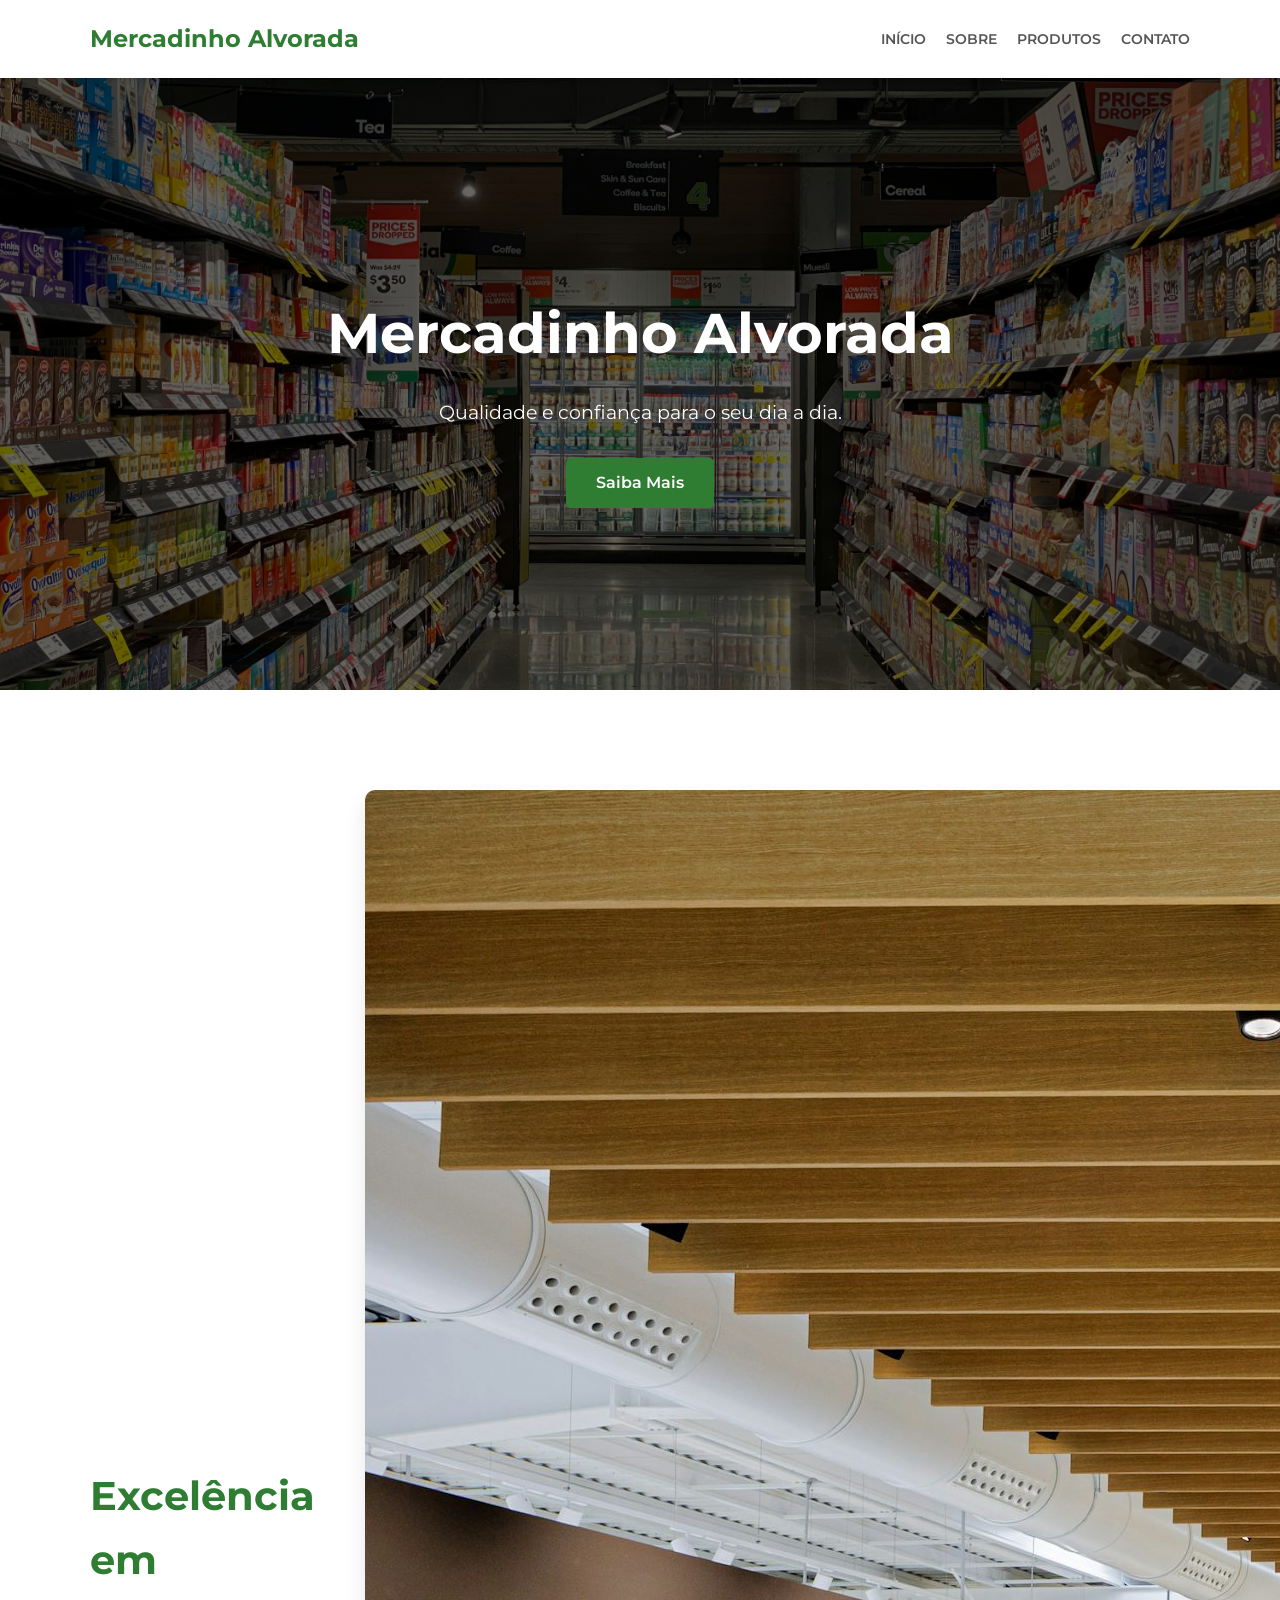
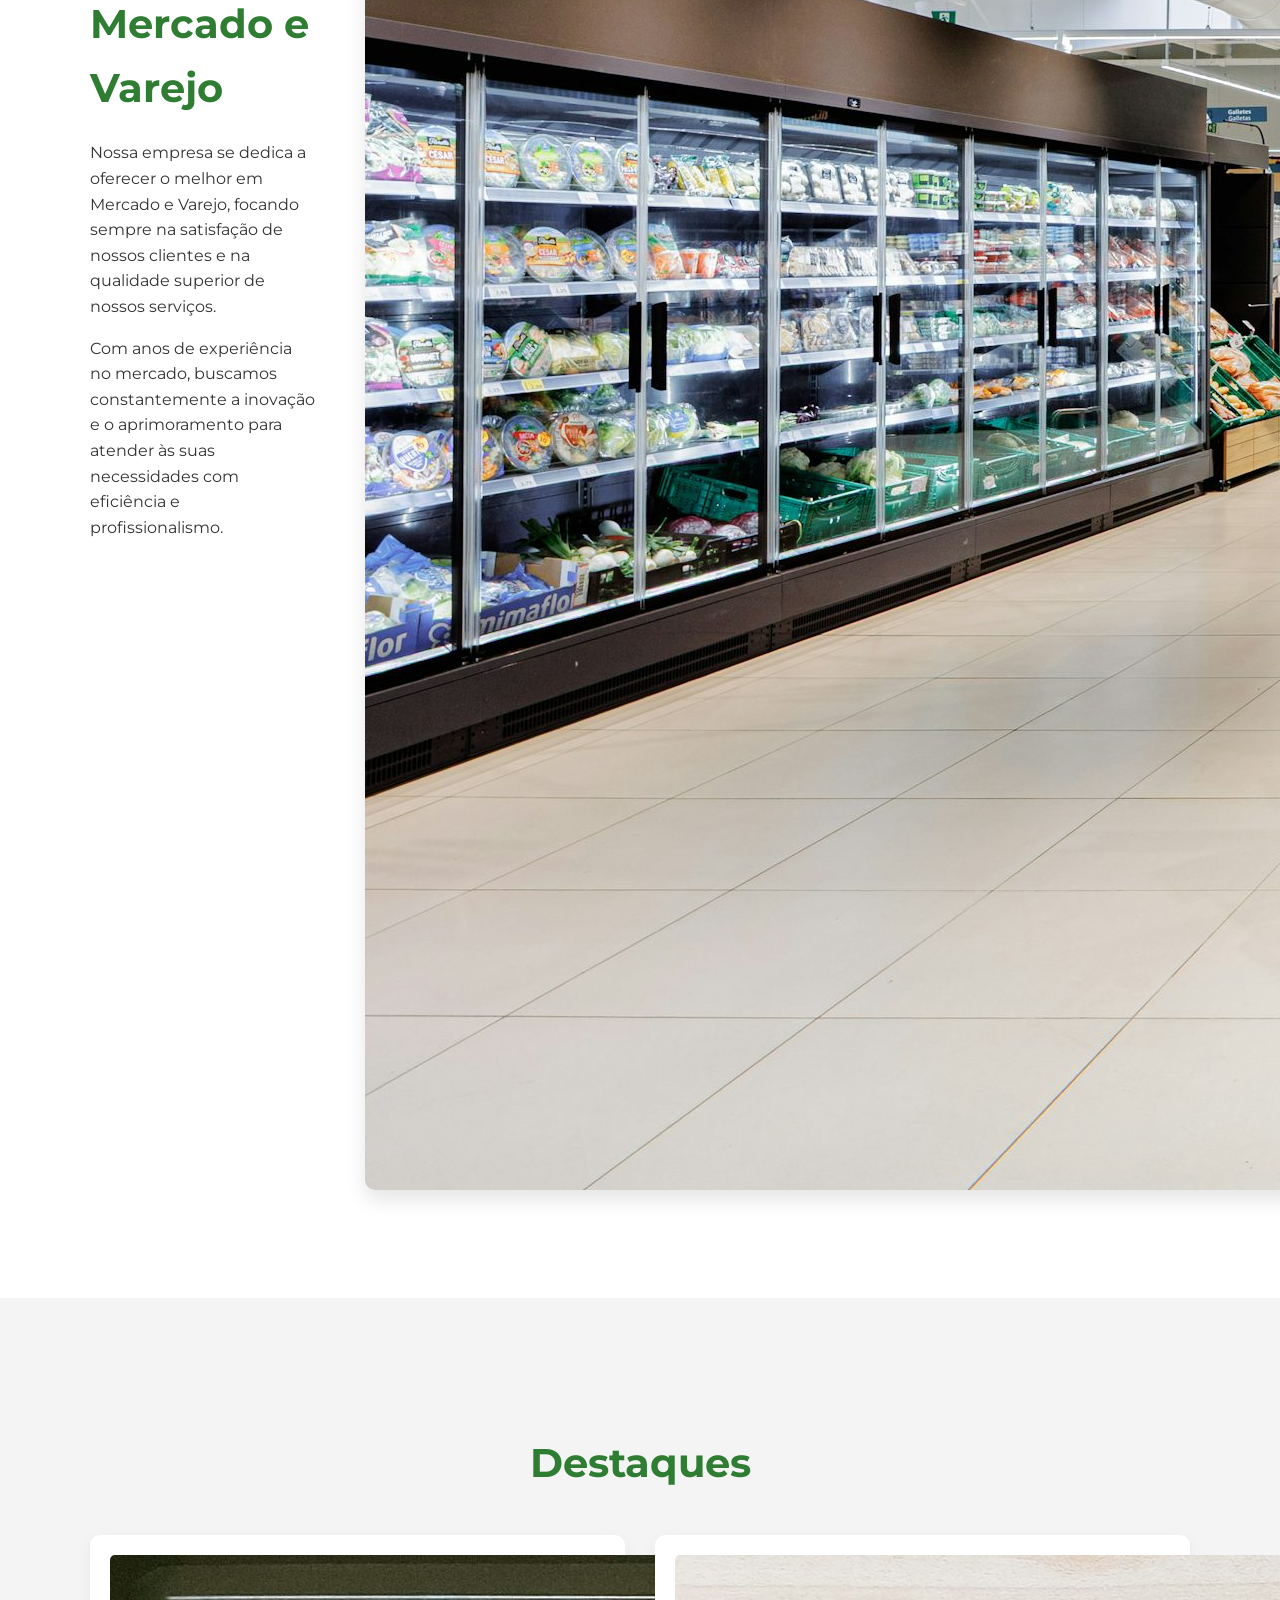
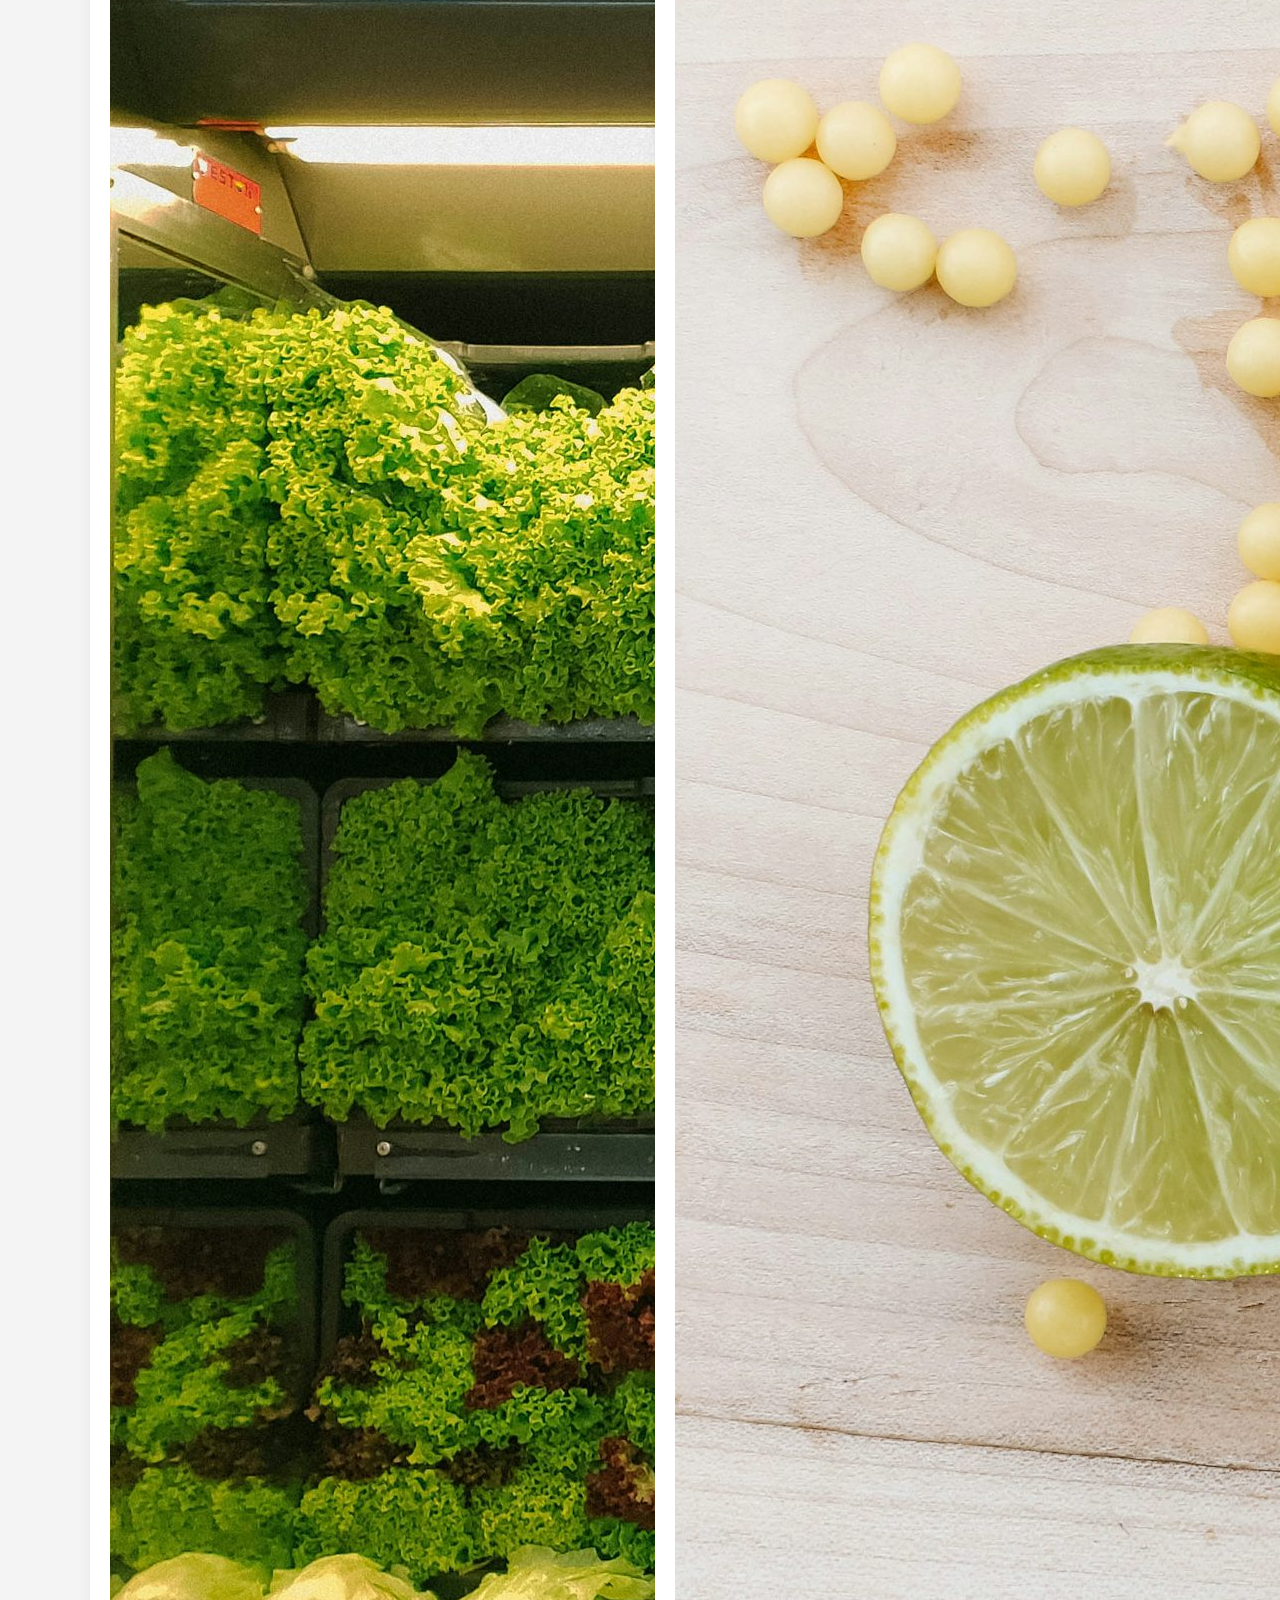
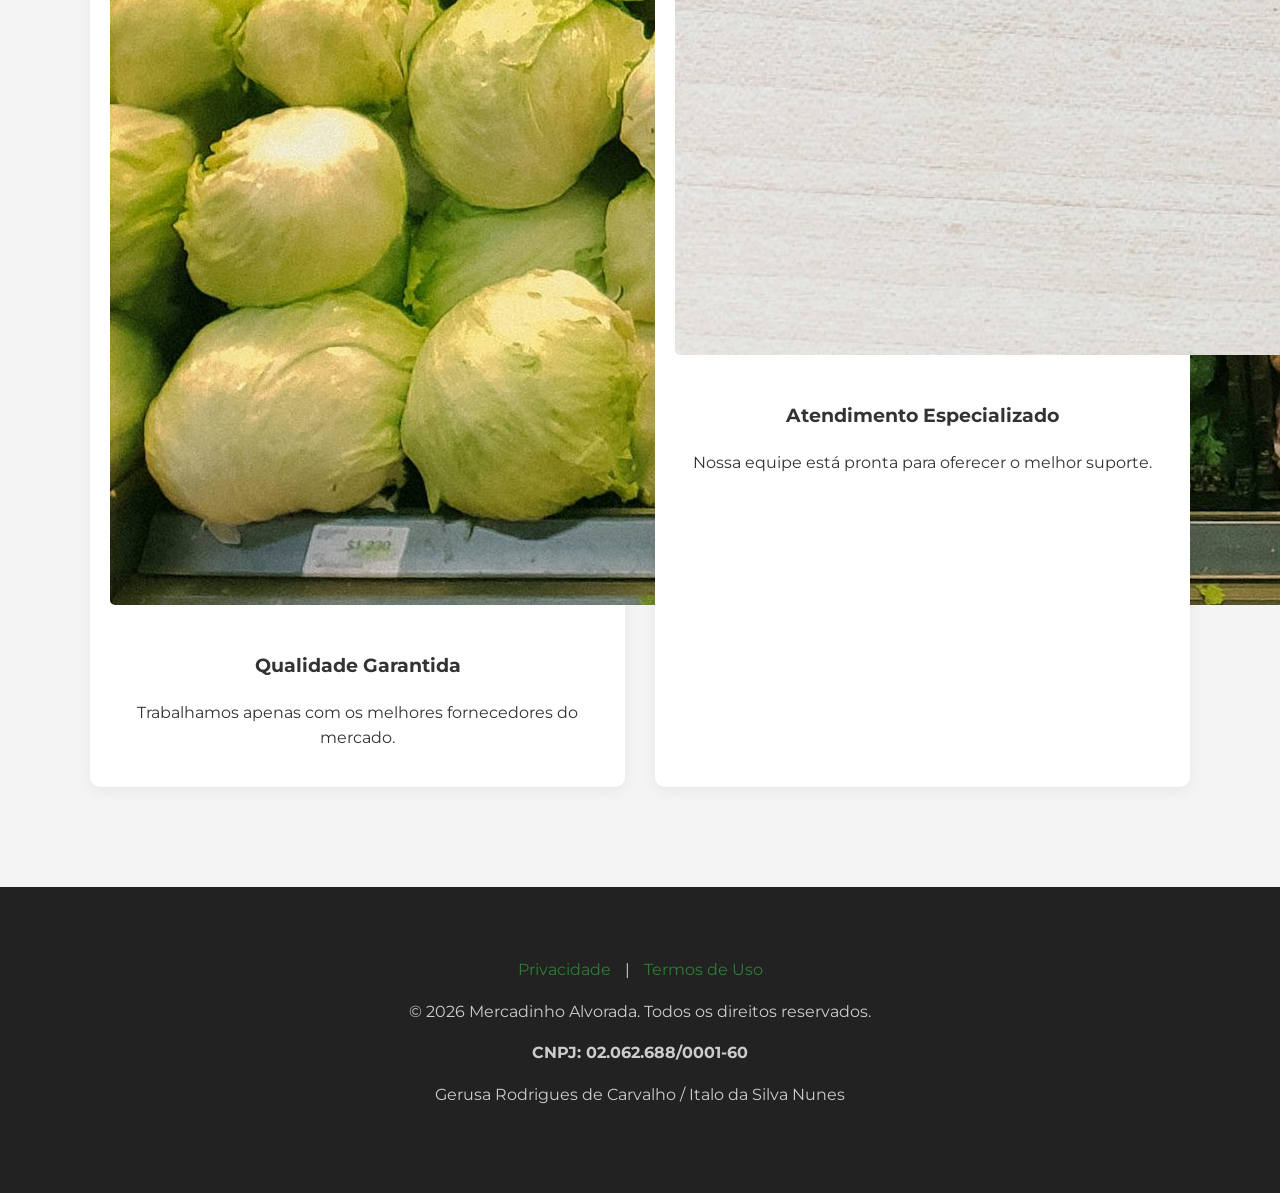
<file: pre3/index.html>
<!DOCTYPE html>
<html lang="pt-br">
<head>
    <meta charset="UTF-8">
    <meta name="viewport" content="width=device-width, initial-scale=1.0">
    <title>Mercadinho Alvorada - Mercado e Varejo</title>
    <link rel="stylesheet" href="css/style.css">
    <link href="https://fonts.googleapis.com/css2?family=Montserrat:wght@300;400;600;700&display=swap" rel="stylesheet">
</head>
<body>
    <header>
        <nav>
            <div class="container">
                <a href="https://google.com" class="logo">Mercadinho Alvorada</a>
                <ul class="nav-links">
                    <li><a href="https://google.com">Início</a></li>
                    <li><a href="https://google.com">Sobre</a></li>
                    <li><a href="https://google.com">Produtos</a></li>
                    <li><a href="https://google.com">Contato</a></li>
                </ul>
            </div>
        </nav>
    </header>

    <section class="hero">
        <div class="container">
            <h1>Mercadinho Alvorada</h1>
            <p>Qualidade e confiança para o seu dia a dia.</p>
            <a href="https://google.com" class="btn">Saiba Mais</a>
        </div>
    </section>

    <section class="about">
        <div class="container">
            <div class="about-content">
                <div class="about-text">
                    <h2>Excelência em Mercado e Varejo</h2>
                    <p>Nossa empresa se dedica a oferecer o melhor em Mercado e Varejo, focando sempre na satisfação de nossos clientes e na qualidade superior de nossos serviços.</p>
                    <p>Com anos de experiência no mercado, buscamos constantemente a inovação e o aprimoramento para atender às suas necessidades com eficiência e profissionalismo.</p>
                </div>
                <div class="about-image">
                    <img src="images/about.jpg" alt="Sobre Nós" class="clickable-image">
                </div>
            </div>
        </div>
    </section>

    <section class="specialties">
        <div class="container">
            <h2>Destaques</h2>
            <div class="grid">
                <div class="card">
                    <img src="images/dish1.jpg" alt="Destaque 1" class="clickable-image">
                    <h3>Qualidade Garantida</h3>
                    <p>Trabalhamos apenas com os melhores fornecedores do mercado.</p>
                </div>
                <div class="card">
                    <img src="images/dish2.jpg" alt="Destaque 2" class="clickable-image">
                    <h3>Atendimento Especializado</h3>
                    <p>Nossa equipe está pronta para oferecer o melhor suporte.</p>
                </div>
            </div>
        </div>
    </section>

    <footer>
        <div class="container">
            <div class="footer-links">
                <a href="privacy.html">Privacidade</a> | <a href="terms.html">Termos de Uso</a>
            </div>
            <p>&copy; 2026 Mercadinho Alvorada. Todos os direitos reservados.</p>
            <p><strong>CNPJ: 02.062.688/0001-60</strong></p>
            <p>Gerusa Rodrigues de Carvalho / Italo da Silva Nunes</p>
        </div>
    </footer>
    <script src="js/script.js"></script>
</body>
</html>
</file>
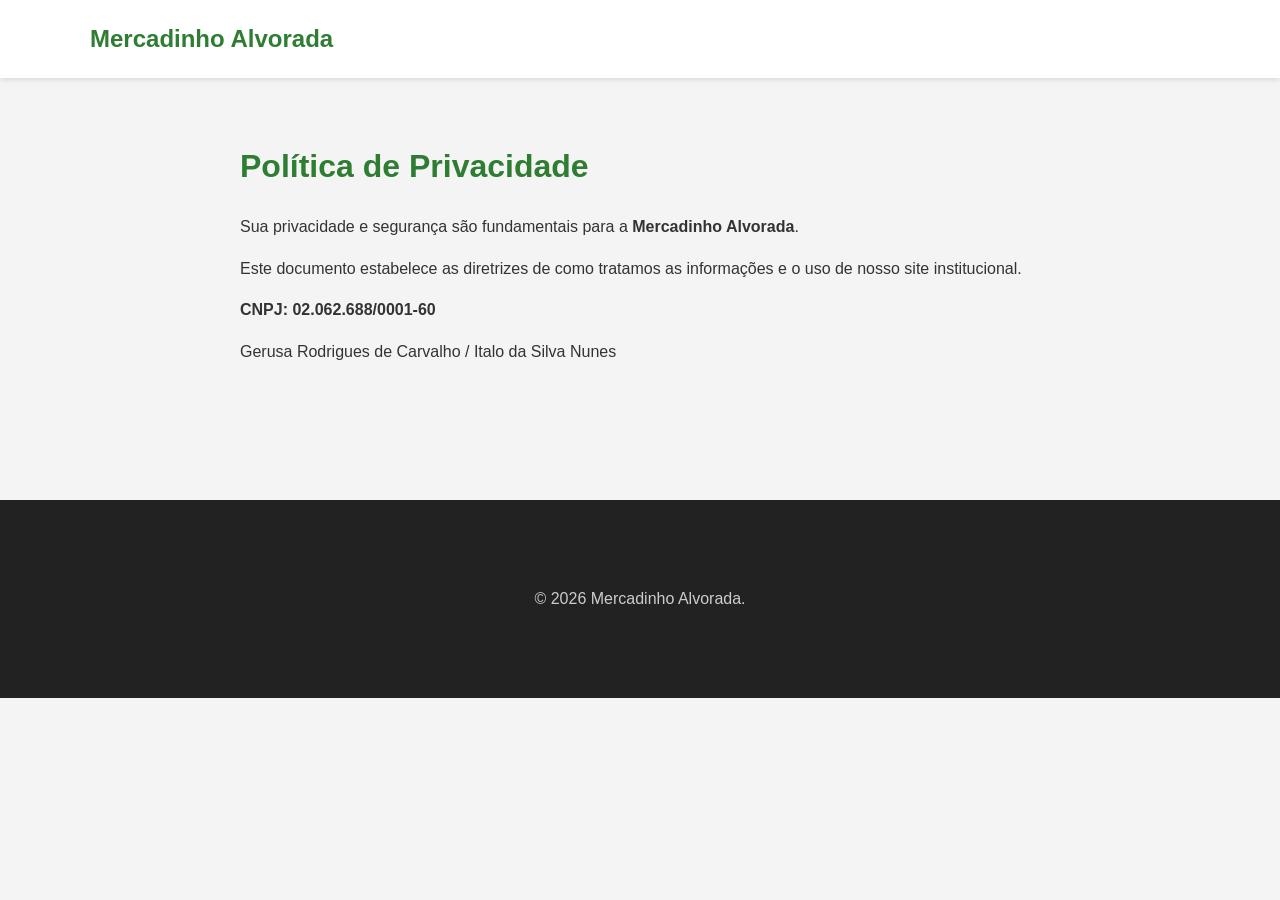
<file: pre3/privacy.html>
<!DOCTYPE html>
<html lang="pt-br">
<head>
    <meta charset="UTF-8">
    <meta name="viewport" content="width=device-width, initial-scale=1.0">
    <title>Política de Privacidade - Mercadinho Alvorada</title>
    <link rel="stylesheet" href="css/style.css">
    <style>.legal { padding: 120px 0; max-width: 800px; margin: 0 auto; } h1 { color: #2e7d32; }</style>
</head>
<body>
    <header><nav><div class="container"><a href="index.html" class="logo">Mercadinho Alvorada</a></div></nav></header>
    <div class="container legal">
        <h1>Política de Privacidade</h1>
        <p>Sua privacidade e segurança são fundamentais para a <strong>Mercadinho Alvorada</strong>.</p>
        <p>Este documento estabelece as diretrizes de como tratamos as informações e o uso de nosso site institucional.</p>
        <p><strong>CNPJ: 02.062.688/0001-60</strong></p>
        <p>Gerusa Rodrigues de Carvalho / Italo da Silva Nunes</p>
    </div>
    <footer><div class="container"><p>&copy; 2026 Mercadinho Alvorada.</p></div></footer>
</body>
</html>
</file>
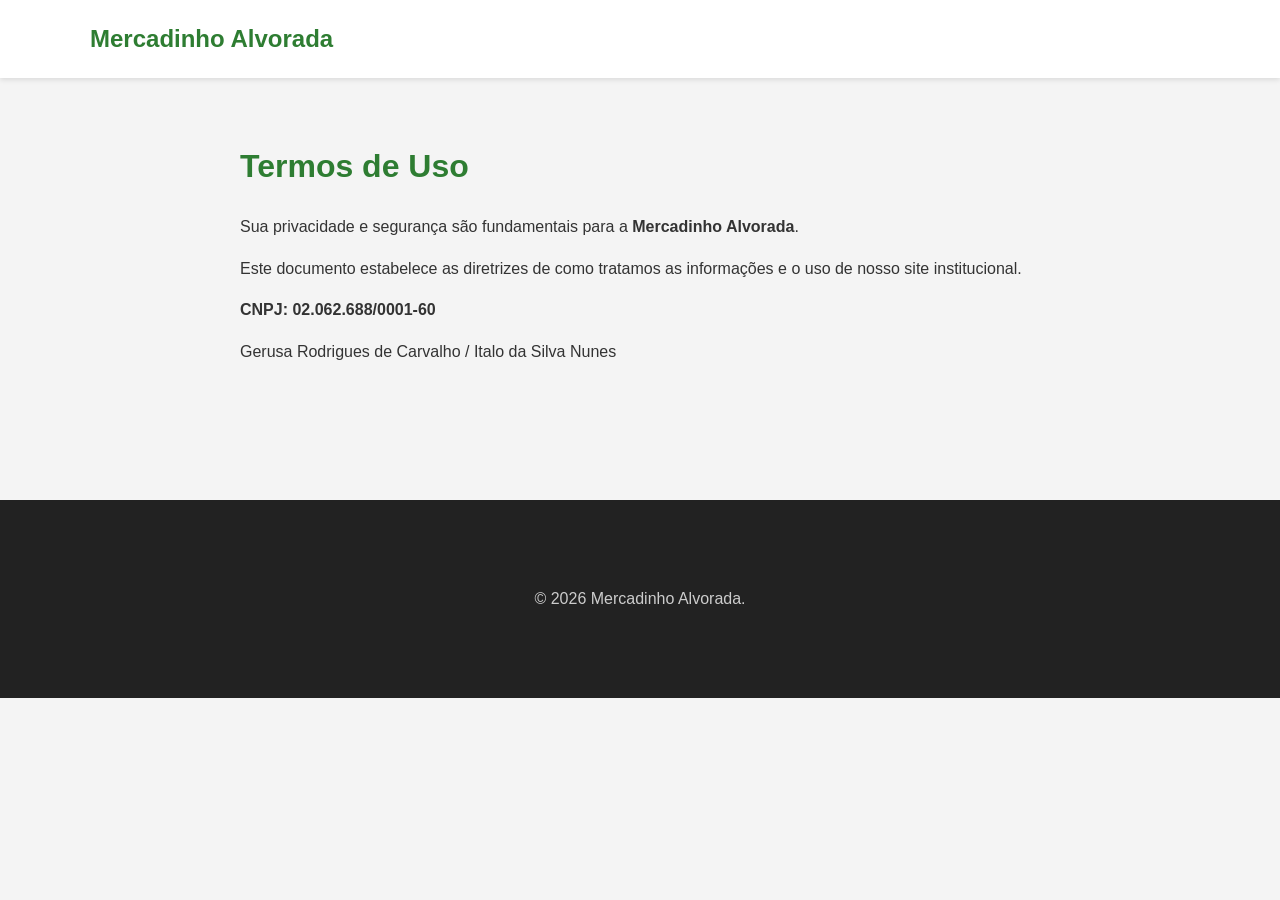
<file: pre3/terms.html>
<!DOCTYPE html>
<html lang="pt-br">
<head>
    <meta charset="UTF-8">
    <meta name="viewport" content="width=device-width, initial-scale=1.0">
    <title>Termos de Uso - Mercadinho Alvorada</title>
    <link rel="stylesheet" href="css/style.css">
    <style>.legal { padding: 120px 0; max-width: 800px; margin: 0 auto; } h1 { color: #2e7d32; }</style>
</head>
<body>
    <header><nav><div class="container"><a href="index.html" class="logo">Mercadinho Alvorada</a></div></nav></header>
    <div class="container legal">
        <h1>Termos de Uso</h1>
        <p>Sua privacidade e segurança são fundamentais para a <strong>Mercadinho Alvorada</strong>.</p>
        <p>Este documento estabelece as diretrizes de como tratamos as informações e o uso de nosso site institucional.</p>
        <p><strong>CNPJ: 02.062.688/0001-60</strong></p>
        <p>Gerusa Rodrigues de Carvalho / Italo da Silva Nunes</p>
    </div>
    <footer><div class="container"><p>&copy; 2026 Mercadinho Alvorada.</p></div></footer>
</body>
</html>
</file>
<file: pre3/css/style.css>
body { font-family: 'Montserrat', sans-serif; margin: 0; padding: 0; color: #333; line-height: 1.6; background-color: #f4f4f4; }
.container { width: 90%; max-width: 1100px; margin: 0 auto; padding: 20px 0; }
header { background: #fff; box-shadow: 0 2px 5px rgba(0,0,0,0.1); position: fixed; width: 100%; top: 0; z-index: 1000; }
header .container { display: flex; justify-content: space-between; align-items: center; }
.logo { font-size: 1.5em; font-weight: 700; color: #2e7d32; text-decoration: none; }
.nav-links { list-style: none; display: flex; margin: 0; padding: 0; }
.nav-links li { margin-left: 20px; }
.nav-links a { text-decoration: none; color: #555; font-weight: 600; font-size: 0.9em; text-transform: uppercase; }
.hero { background: linear-gradient(rgba(0,0,0,0.6), rgba(0,0,0,0.6)), url('../images/hero.jpg') no-repeat center center/cover; height: 70vh; display: flex; align-items: center; justify-content: center; text-align: center; color: #fff; margin-top: 60px; }
.hero h1 { font-size: 3.5em; margin-bottom: 10px; }
.hero p { font-size: 1.2em; margin-bottom: 30px; }
.btn { background: #2e7d32; color: #fff; padding: 12px 30px; text-decoration: none; border-radius: 5px; font-weight: 600; display: inline-block; }
.about { padding: 80px 0; background: #fff; }
.about-content { display: flex; align-items: center; gap: 50px; }
.about-text { flex: 1; }
.about-text h2 { color: #2e7d32; font-size: 2.5em; margin-bottom: 20px; }
.about-image { flex: 1; }
.about-image img { border-radius: 10px; box-shadow: 0 10px 20px rgba(0,0,0,0.1); }
.specialties { padding: 80px 0; text-align: center; }
.specialties h2 { font-size: 2.5em; margin-bottom: 40px; color: #2e7d32; }
.grid { display: grid; grid-template-columns: repeat(auto-fit, minmax(300px, 1fr)); gap: 30px; }
.card { background: #fff; padding: 20px; border-radius: 10px; box-shadow: 0 5px 15px rgba(0,0,0,0.05); }
.card img { border-radius: 5px; margin-bottom: 20px; }
footer { background: #222; color: #ccc; text-align: center; padding: 50px 0; }
.footer-links a { color: #2e7d32; text-decoration: none; margin: 0 10px; }
.clickable-image { cursor: pointer; }
@media (max-width: 768px) { .about-content { flex-direction: column; } .hero h1 { font-size: 2.5em; } .nav-links { display: none; } }
</file>
